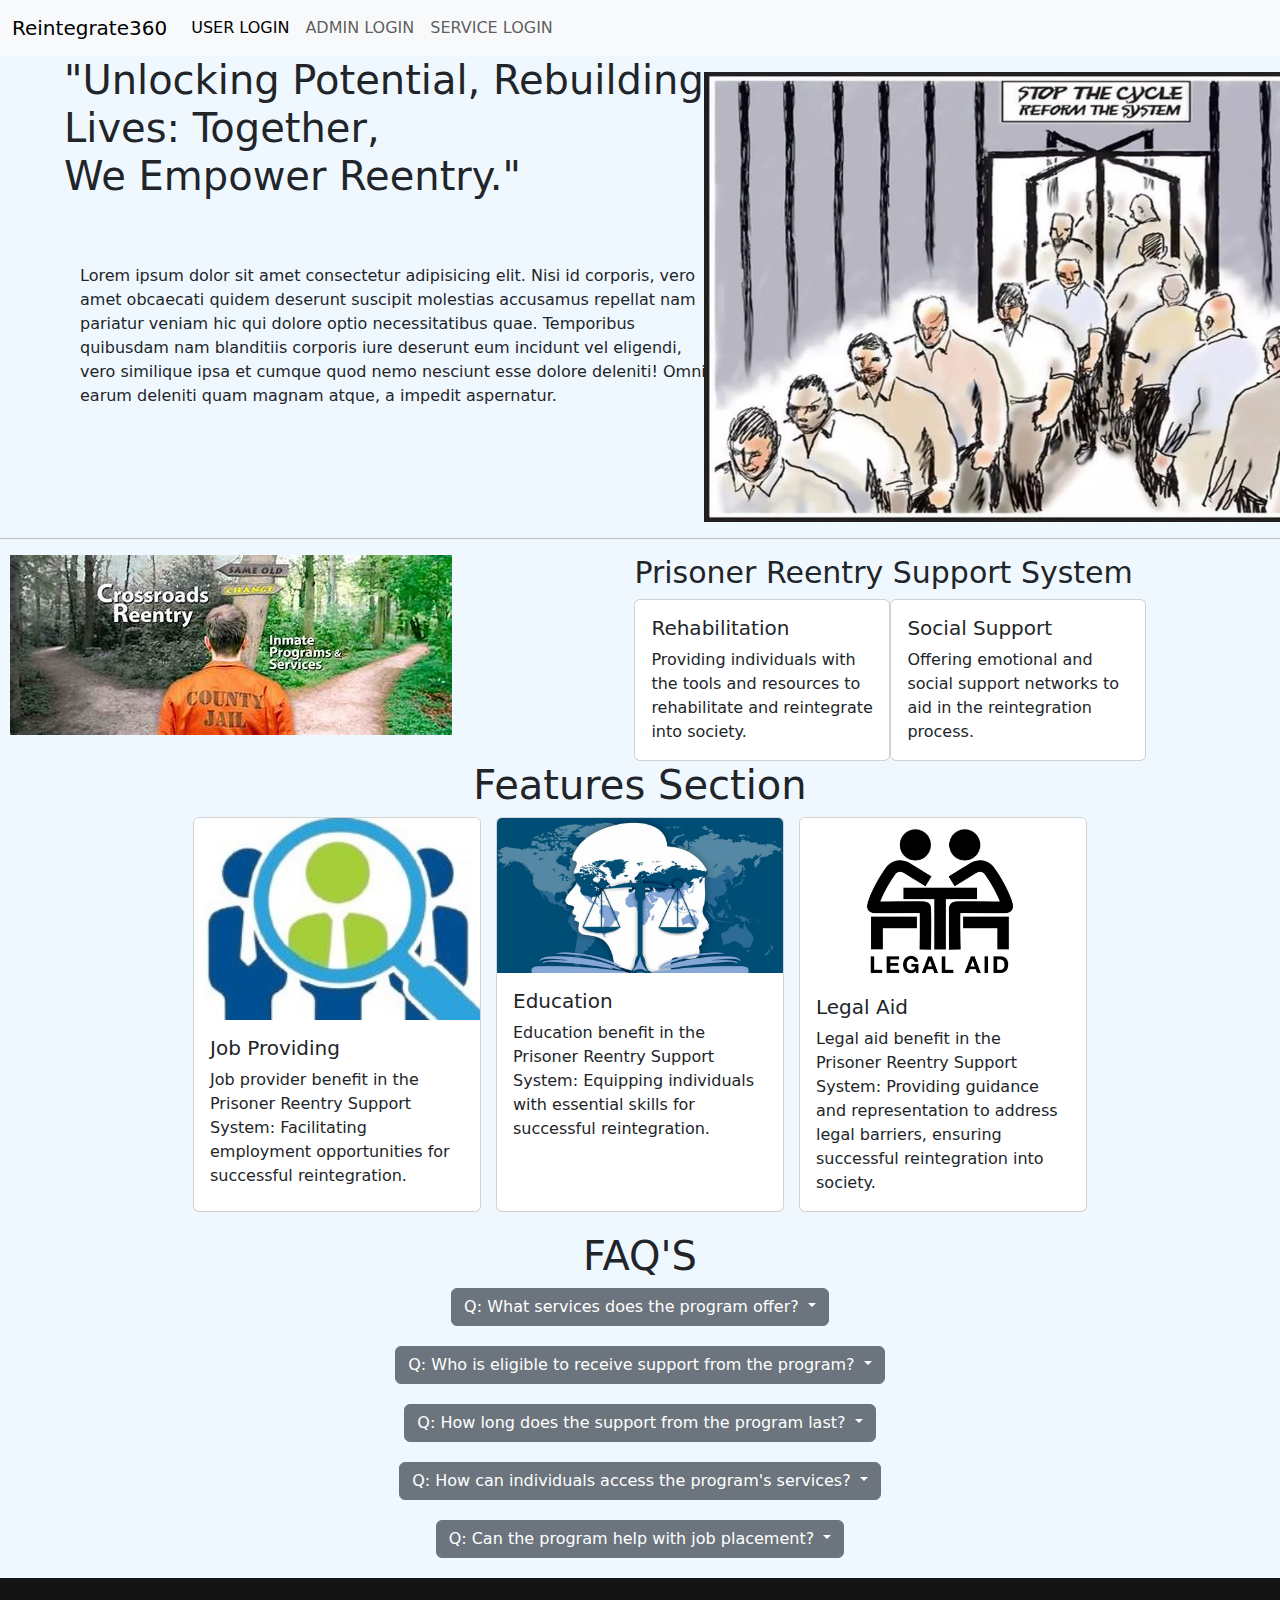
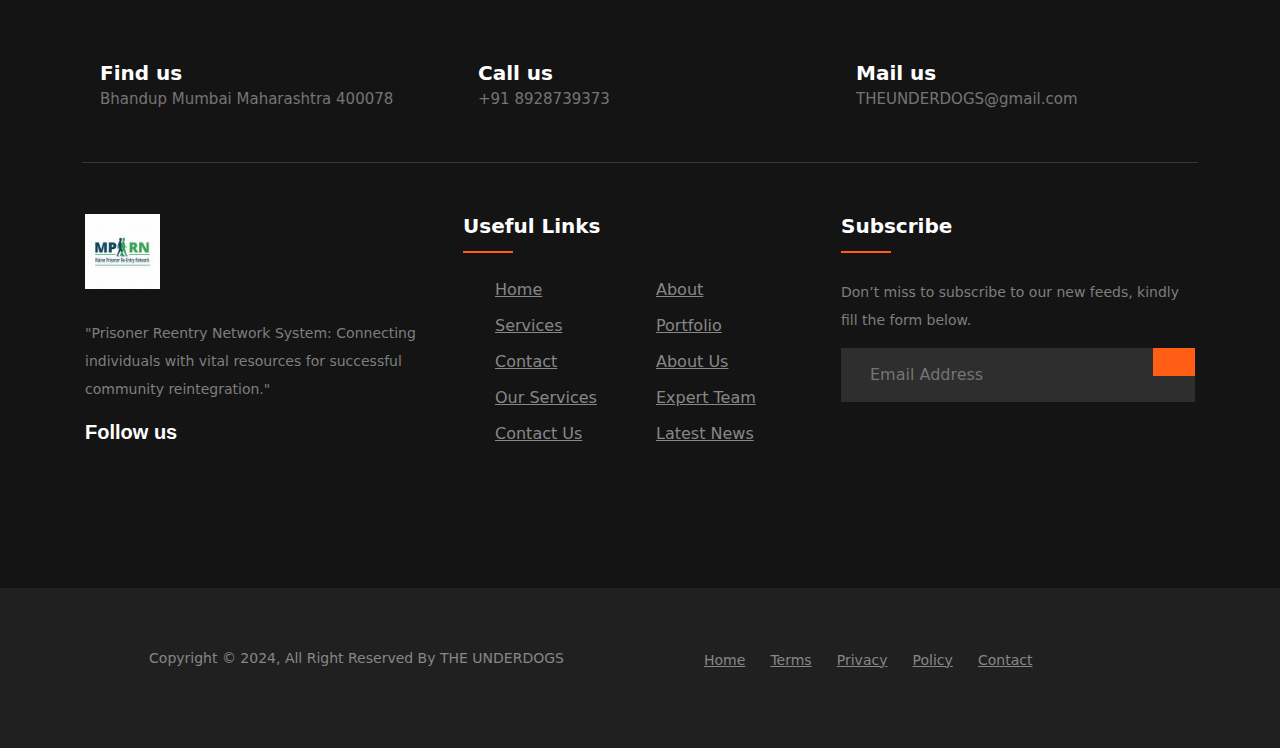
<file: index.html>
<!DOCTYPE html>
<html lang="en">

<head>
    <meta charset="UTF-8">
    <meta name="viewport" content="width=device-width, initial-scale=1.0">
    <title>Reintegrate360</title>
    <link rel="stylesheet" href="main.css">
    <script src="https://cdn.jsdelivr.net/npm/bootstrap@5.3.3/dist/js/bootstrap.bundle.min.js" integrity="sha384-YvpcrYf0tY3lHB60NNkmXc5s9fDVZLESaAA55NDzOxhy9GkcIdslK1eN7N6jIeHz" crossorigin="anonymous"></script>
    <link href="https://cdn.jsdelivr.net/npm/bootstrap@5.3.3/dist/css/bootstrap.min.css" rel="stylesheet" integrity="sha384-QWTKZyjpPEjISv5WaRU9OFeRpok6YctnYmDr5pNlyT2bRjXh0JMhjY6hW+ALEwIH" crossorigin="anonymous">
    <script src="https://cdn.jsdelivr.net/npm/bootstrap@5.3.3/dist/js/bootstrap.bundle.min.js" integrity="sha384-YvpcrYf0tY3lHB60NNkmXc5s9fDVZLESaAA55NDzOxhy9GkcIdslK1eN7N6jIeHz" crossorigin="anonymous"></script>
    <script src="https://stackpath.bootstrapcdn.com/bootstrap/5.1.3/js/bootstrap.bundle.min.js"></script>
    <link href="https://stackpath.bootstrapcdn.com/bootstrap/5.1.3/css/bootstrap.min.css" rel="stylesheet">
    <script src="https://cdn.jsdelivr.net/npm/@popperjs/core@2.11.8/dist/umd/popper.min.js" integrity="sha384-I7E8VVD/ismYTF4hNIPjVp/Zjvgyol6VFvRkX/vR+Vc4jQkC+hVqc2pM8ODewa9r" crossorigin="anonymous"></script>
    <script src="https://cdn.jsdelivr.net/npm/bootstrap@5.3.3/dist/js/bootstrap.min.js" integrity="sha384-0pUGZvbkm6XF6gxjEnlmuGrJXVbNuzT9qBBavbLwCsOGabYfZo0T0to5eqruptLy" crossorigin="anonymous"></script>
</head>
</head>

<body style="background-color: aliceblue;">
    <nav class="navbar navbar-expand-lg bg-body-tertiary">
        <div class="container-fluid">
            <a class="navbar-brand" href="#">Reintegrate360</a>
            <button class="navbar-toggler" type="button" data-bs-toggle="collapse" data-bs-target="#navbarTogglerDemo02" aria-controls="navbarTogglerDemo02" aria-expanded="false" aria-label="Toggle navigation">
            <span class="navbar-toggler-icon"></span>
          </button>
            <div class="collapse navbar-collapse" id="navbarTogglerDemo02">
                <ul class="navbar-nav me-auto mb-2 mb-lg-0">
                    <li class="nav-item">
                        <a class="nav-link active" aria-current="page" href="page.php">USER LOGIN</a>
                    </li>
                    <li class="nav-item">
                        <a class="nav-link" href="Adminlogin.php">ADMIN LOGIN</a>
                    </li>
                    <li class="nav-item">
                        <a class="nav-link" href="servicel.php">SERVICE LOGIN</a>
                    </li>
                </ul>
                
            </div>
        </div>
    </nav>
    <div class="h-1">
        <h1>"Unlocking Potential, Rebuilding Lives: Together,<br> We Empower Reentry."</h1>
        <p class="text">Lorem ipsum dolor sit amet consectetur adipisicing elit. Nisi id corporis, vero amet obcaecati quidem deserunt suscipit molestias accusamus repellat nam pariatur veniam hic qui dolore optio necessitatibus quae. Temporibus quibusdam nam blanditiis corporis iure deserunt eum incidunt vel eligendi, vero similique ipsa et cumque quod nemo nesciunt esse dolore deleniti! Omnis earum deleniti quam magnam atque, a impedit aspernatur.</p>
        <img class="IMG1" src="./IMG1.png" alt="IMG1">
    </div>
    <hr>
    <div class="half-page left-half">
        <img src="./IMG2.jpg" alt="IMG2">
    </div>
    <div class="half-page right-half">
        <h1 class="t1">Prisoner Reentry Support System</h1>
        <div class="d-flex">
            <div class="card" style="width: 16rem;">
                <div class="card-body">
                    <h5 class="card-title">Rehabilitation</h5>
                    <p class="card-text">Providing individuals with the tools and resources to rehabilitate and reintegrate into society.</p>
                </div>
            </div>
            <div class="card" style="width: 16rem;">

                <div class="card-body">
                    <h5 class="card-title">Social Support</h5>
                    <p class="card-text">Offering emotional and social support networks to aid in the reintegration process.</p>

                </div>
            </div>
        </div>
    </div>
    </div>

    <div class="section3">
        <h1 class="feature">Features Section</h1>
        <div class="cardline">
            <div class="card" style="width: 18rem;">
                <img src="/job.jpeg" class="card-img-top" alt="...">
                <div class="card-body">
                    <h5 class="card-title">Job Providing</h5>
                    <p class="card-text">Job provider benefit in the Prisoner Reentry Support System: Facilitating employment opportunities for successful reintegration.</p>

                </div>
            </div>
            <div class="card" style="width: 18rem;">
                <img src="/education (1).jpg" class="card-img-top" alt="...">
                <div class="card-body">
                    <h5 class="card-title">Education</h5>
                    <p class="card-text">Education benefit in the Prisoner Reentry Support System: Equipping individuals with essential skills for successful reintegration.</p>

                </div>
            </div>
            <div class="card" style="width: 18rem;">
                <img src="/leaglaid.png" class="card-img-top" alt="...">
                <div class="card-body">
                    <h5 class="card-title">Legal Aid</h5>
                    <p class="card-text">Legal aid benefit in the Prisoner Reentry Support System: Providing guidance and representation to address legal barriers, ensuring successful reintegration into society.</p>
                </div>
            </div>
        </div>
    </div>
    <div class="faq">
        <h1 class="faq-1">FAQ'S</h1>
        <div class="dropdown">
            <button class="btn btn-secondary dropdown-toggle" type="button" data-bs-toggle="dropdown" aria-expanded="false">
                Q: What services does the program offer?
            </button>
            <ul class="dropdown-menu">
                <li><a class="dropdown-item" href="#">The program offers legal aid, job placement assistance, educational support,<br> and social reintegration services.</a></li>
            </ul>
        </div>
        <div class="dropdown">
            <button class="btn btn-secondary dropdown-toggle" type="button" data-bs-toggle="dropdown" aria-expanded="false">
                Q: Who is eligible to receive support from the program?
            </button>
            <ul class="dropdown-menu">
                <li><a class="dropdown-item" href="#"> Individuals who are reentering society after incarceration <br>are eligible for support regardless of their background or past convictions.</a></li>
            </ul>
        </div>
        <div class="dropdown">
            <button class="btn btn-secondary dropdown-toggle" type="button" data-bs-toggle="dropdown" aria-expanded="false">
                Q: How long does the support from the program last?
            </button>
            <ul class="dropdown-menu">
                <li><a class="dropdown-item" href="#"> The duration of support varies based on individual needs, <br>but the program aims to provide ongoing assistance <br>and resources to ensure long-term success in reintegration efforts.</a></li>
            </ul>
        </div>
        <div class="dropdown">
            <button class="btn btn-secondary dropdown-toggle" type="button" data-bs-toggle="dropdown" aria-expanded="false">
                Q: How can individuals access the program's services?
            </button>
            <ul class="dropdown-menu">
                <li><a class="dropdown-item" href="#">Individuals can typically access the program's services through referrals<br> from correctional facilities, probation officers, <br>or community organizations, or by directly contacting the program.</a></li>
            </ul>
        </div>
        <div class="dropdown">
            <button class="btn btn-secondary dropdown-toggle" type="button" data-bs-toggle="dropdown" aria-expanded="false">
                Q: Can the program help with job placement?
            </button>
            <ul class="dropdown-menu">
                <li><a class="dropdown-item" href="#">  Yes, the program provides job readiness training, resume building,<br> and connects individuals with employers<br> to facilitate employment opportunities during reentry.</a></li>
            </ul>
        </div>
    </div>

    <footer class="footer-section">
        <div class="container">
            <div class="footer-cta pt-5 pb-5">
                <div class="row">
                    <div class="col-xl-4 col-md-4 mb-30">
                        <div class="single-cta">
                            <i class="fa fa-map-marker"></i>
                            <div class="cta-text">
                                <h4>Find us</h4>
                                <span>Bhandup Mumbai Maharashtra 400078</span>
                            </div>
                        </div>
                    </div>
                    <div class="col-xl-4 col-md-4 mb-30">
                        <div class="single-cta">
                            <i class="fa fa-phone"></i>
                            <div class="cta-text">
                                <h4>Call us</h4>
                                <span>+91 8928739373</span>
                            </div>
                        </div>
                    </div>
                    <div class="col-xl-4 col-md-4 mb-30">
                        <div class="single-cta">
                            <i class="fa fa-envelope-open"></i>
                            <div class="cta-text">
                                <h4>Mail us</h4>
                                <span>THEUNDERDOGS@gmail.com</span>
                            </div>
                        </div>
                    </div>
                </div>
            </div>
            <div class="footer-content pt-5 pb-5">
                <div class="row">
                    <div class="col-xl-4 col-lg-4 mb-50">
                        <div class="footer-widget">
                            <div class="footer-logo">
                                <a href="index.html">
                                    <img src="/logo.jpg" class="img-fluid" alt="logo" style="height: 75px;">
                                </a>
                            </div>
                            <div class="footer-text">
                                <p>"Prisoner Reentry Network System: Connecting individuals with vital resources for successful community reintegration."</p>
                            </div>
                            <div class="footer-social-icon">
                                <span>Follow us</span>
                                <a href="#"><i class="fa fa-facebook-f facebook-bg"></i></a>
                                <a href="#"><i class="fa fa-twitter twitter-bg"></i></a>
                                <a href="#"><i class="fa fa-google-plus google-bg"></i></a>
                            </div>
                        </div>
                    </div>
                    <div class="col-xl-4 col-lg-4 col-md-6 mb-30">
                        <div class="footer-widget">
                            <div class="footer-widget-heading">
                                <h3>Useful Links</h3>
                            </div>
                            <ul>
                                <li><a href="#">Home</a></li>
                                <li><a href="#">about</a></li>
                                <li><a href="#">services</a></li>
                                <li><a href="#">portfolio</a></li>
                                <li><a href="#">Contact</a></li>
                                <li><a href="#">About us</a></li>
                                <li><a href="#">Our Services</a></li>
                                <li><a href="#">Expert Team</a></li>
                                <li><a href="#">Contact us</a></li>
                                <li><a href="#">Latest News</a></li>
                            </ul>
                        </div>
                    </div>
                    <div class="col-xl-4 col-lg-4 col-md-6 mb-50">
                        <div class="footer-widget">
                            <div class="footer-widget-heading">
                                <h3>Subscribe</h3>
                            </div>
                            <div class="footer-text mb-25">
                                <p>Don’t miss to subscribe to our new feeds, kindly fill the form below.</p>
                            </div>
                            <div class="subscribe-form">
                                <form action="#">
                                    <input type="text" placeholder="Email Address">
                                    <button><i class="fa fa-telegram"></i></button>
                                </form>
                            </div>
                        </div>
                    </div>
                </div>
            </div>
        </div>
        <div class="copyright-area">
            <div class="container">
                <div class="row">
                    <div class="col-xl-6 col-lg-6 text-center text-lg-left">
                        <div class="copyright-text">
                            <p>Copyright &copy; 2024, All Right Reserved By THE UNDERDOGS</p>
                        </div>
                    </div>
                    <div class="col-xl-6 col-lg-6 d-none d-lg-block text-right">
                        <div class="footer-menu">
                            <ul>
                                <li><a href="#">Home</a></li>
                                <li><a href="#">Terms</a></li>
                                <li><a href="#">Privacy</a></li>
                                <li><a href="#">Policy</a></li>
                                <li><a href="#">Contact</a></li>
                            </ul>
                        </div>
                    </div>
                </div>
            </div>
        </div>
    </footer>




</body>

</html>
</file>
<file: main.css>
.h-1 {
  display: block;
  width: 40rem;
  margin-left: 4rem;
}

.IMG1 {
  height: 450px;
  width: 800px;
  margin-left: 40rem;
  /* margin-right: 20px; */
  margin-top: -22rem;
}

.h-2 {
  display: flex;
  margin-left: 20px;
  gap: 5px;
}

.half-page {
  width: 48%;
  height: 100%;
  float: left;
  margin-left: 10px;
  /* To ensure both halves are side by side */
}

.IMG2 {
  height: 250px;
  width: 400px;
  border-radius: 20px;
}

.t1 {
  font-size: 30px;
  font-weight: 300;
}

.b1 {
  font-weight: 600;
}

.col {
  background-color: rgb(197, 200, 200);
  border-radius: 20px;
  padding: 10px;
}

.row {
  padding: 3px;
}

.container {
  padding: 2rem;
}

.feature {
  text-align: center;
  text-decoration: dashed;
  margin-top: 20px;
}

.cardline {
  display: flex;
  align-items: normal;
  justify-content: center;
  gap: 15px;
}

.faq-1 {
  text-align: center;
  margin-top: 20px;
}

.faq {
  align-items: center;
}

.dropdown {
  display: flex;
  align-items: center;
  justify-content: center;
  margin-bottom: 20px;
}

.row {
  display: flex;
  flex-wrap: wrap;
}

ul {
  list-style: none;
}

.footer-section {
  background: #151414;
  position: relative;
}

.footer-cta {
  border-bottom: 1px solid #373636;
}

.single-cta i {
  color: #ff5e14;
  font-size: 30px;
  float: left;
  margin-top: 8px;
}

.cta-text {
  padding-left: 15px;
  display: inline-block;
}

.cta-text h4 {
  color: #fff;
  font-size: 20px;
  font-weight: 600;
  margin-bottom: 2px;
}

.cta-text span {
  color: #757575;
  font-size: 15px;
}

.footer-content {
  position: relative;
  z-index: 2;
}

.footer-pattern img {
  position: absolute;
  top: 0;
  left: 0;
  height: 330px;
  background-size: cover;
  background-position: 100% 100%;
}

.footer-logo {
  margin-bottom: 30px;
}

.footer-logo img {
  max-width: 200px;
}

.footer-text p {
  margin-bottom: 14px;
  font-size: 14px;
  color: #7e7e7e;
  line-height: 28px;
}

.footer-social-icon span {
  color: #fff;
  display: block;
  font-size: 20px;
  font-weight: 700;
  font-family: "Poppins", sans-serif;
  margin-bottom: 20px;
}

.footer-social-icon a {
  color: #fff;
  font-size: 16px;
  margin-right: 15px;
}

.footer-social-icon i {
  height: 40px;
  width: 40px;
  text-align: center;
  line-height: 38px;
  border-radius: 50%;
}

.facebook-bg {
  background: #3b5998;
}

.twitter-bg {
  background: #55acee;
}

.google-bg {
  background: #dd4b39;
}

.footer-widget-heading h3 {
  color: #fff;
  font-size: 20px;
  font-weight: 600;
  margin-bottom: 40px;
  position: relative;
}

.footer-widget-heading h3::before {
  content: "";
  position: absolute;
  left: 0;
  bottom: -15px;
  height: 2px;
  width: 50px;
  background: #ff5e14;
}

.footer-widget ul li {
  display: inline-block;
  float: left;
  width: 50%;
  margin-bottom: 12px;
}

.footer-widget ul li a:hover {
  color: #ff5e14;
}

.footer-widget ul li a {
  color: #878787;
  text-transform: capitalize;
}

.subscribe-form {
  position: relative;
  overflow: hidden;
}

.subscribe-form input {
  width: 100%;
  padding: 14px 28px;
  background: #2e2e2e;
  border: 1px solid #2e2e2e;
  color: #fff;
}

.subscribe-form button {
  position: absolute;
  right: 0;
  background: #ff5e14;
  padding: 13px 20px;
  border: 1px solid #ff5e14;
  top: 0;
}

.subscribe-form button i {
  color: #fff;
  font-size: 22px;
  transform: rotate(-6deg);
}

.copyright-area {
  background: #202020;
  padding: 25px 0;
}

.copyright-text p {
  margin: 0;
  font-size: 14px;
  color: #878787;
}

.copyright-text p a {
  color: #ff5e14;
}

.footer-menu li {
  display: inline-block;
  margin-left: 20px;
}

.footer-menu li:hover a {
  color: #ff5e14;
}

.footer-menu li a {
  font-size: 14px;
  color: #878787;
}
.text {
  width: 40rem;
  margin-top: 4rem;
  margin-left: 1rem;
}
</file>
